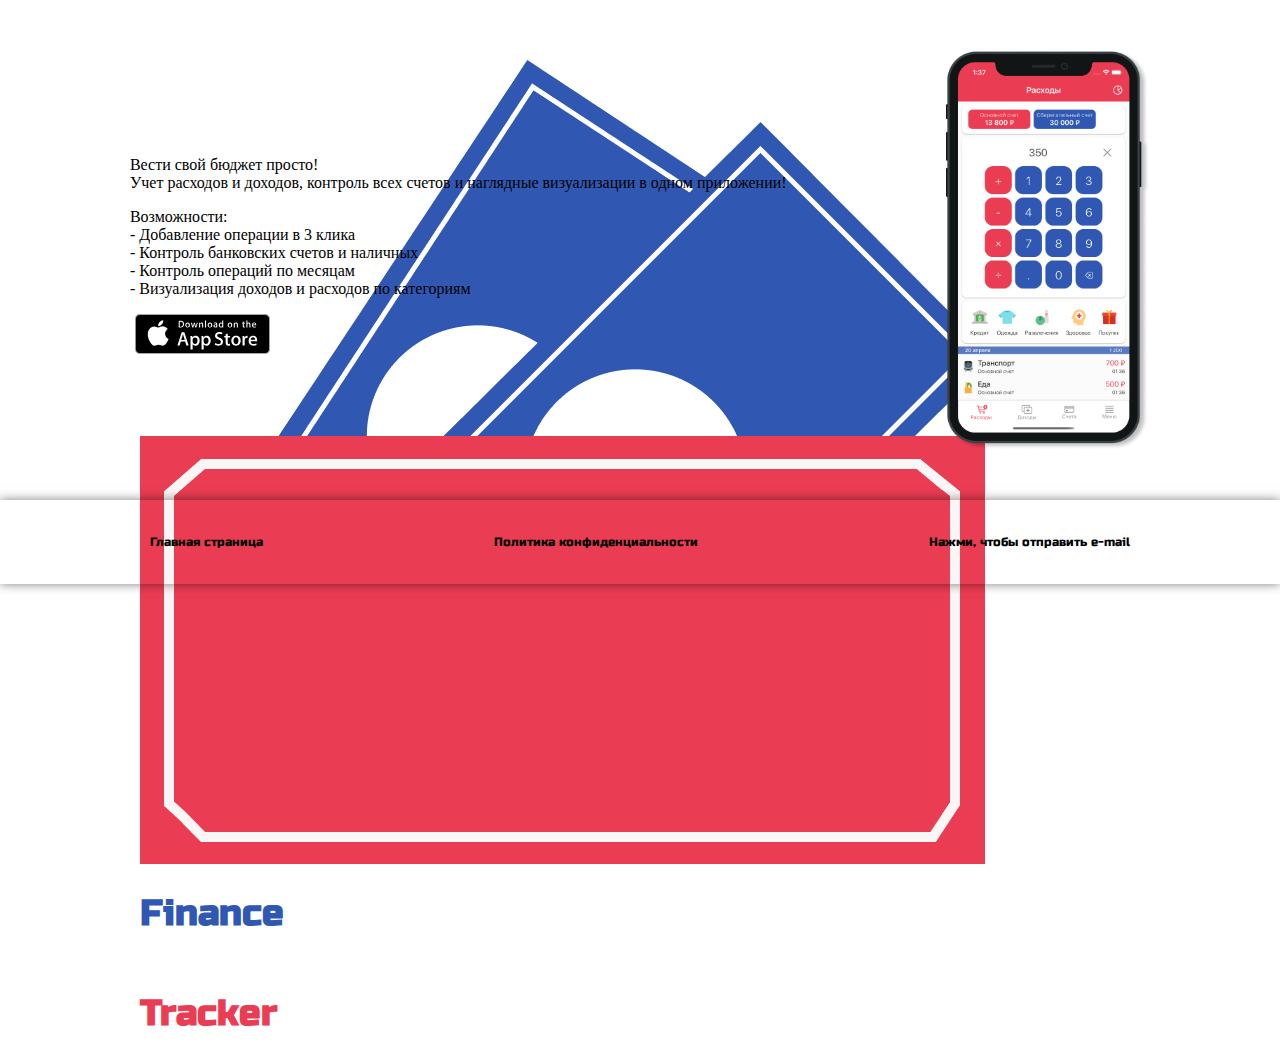
<file: index.html>
<html lang="en">
    <head>
        <meta charset="utf-8">
        <title>FinanceTracker by DmitriyEzhov</title>
        <link rel="stylesheet" href="./main.css">
        <link rel="preconnect" href="https://fonts.gstatic.com">
        <link href="https://fonts.googleapis.com/css2?family=Russo+One&display=swap" rel="stylesheet">
    </head>
    <body>
        <main>
            <div class="left_column">
                <div class="logo">
                    <img class="logo-img" src="./files/logo.png">
                    <h2 class="header header_blue">Finance</h2>
                    <h2 class="header header_pink">Tracker</h2>
                </div>
                <p class="description">Вести свой бюджет просто!<br>
                    Учет расходов и доходов, контроль всех счетов и наглядные визуализации в одном приложении!</p>
                <p class="description">Возможности:<br>
                    - Добавление операции в 3 клика<br>
                    - Контроль банковских счетов и наличных<br>
                    - Контроль операций по месяцам<br>
                    - Визуализация доходов и расходов по категориям<br>
                </p>
                <a href="https://apps.apple.com/ru/app/financetracker/id1563831984?l=en">
                    <img class="download" src="./files/appstore.svg">
                </a>
            </div>
            <div class="right_column">
                <img class="preview" src="files/1.png">
            </div>
        </main>
        <footer>
			<a href="./index.html">Главная страница</a>
			<a href="./policy-ru.html">Политика конфиденциальности</a>
            <a href="mailto:ezhovdm@icloud.com">Нажми, чтобы отправить e-mail</a>
        </footer>
    </body>
</html>
</file>
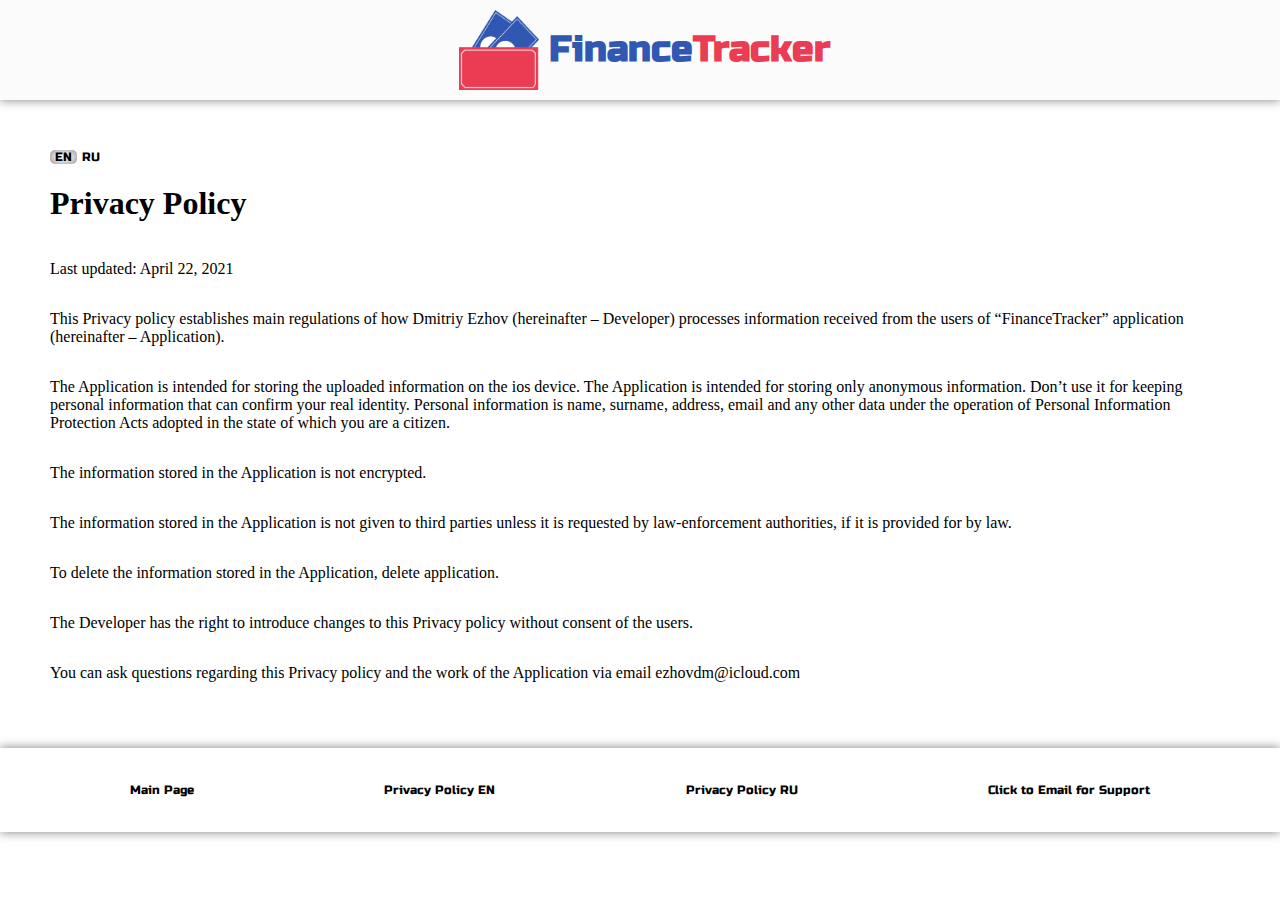
<file: policy-en.html>
<html lang="en">
    <head>
        <meta charset="utf-8">
        <title>FinanceTracker by DmitriyEzhov</title>
        <link rel="stylesheet" href="./main.css">
        <link rel="preconnect" href="https://fonts.gstatic.com">
        <link href="https://fonts.googleapis.com/css2?family=Russo+One&display=swap" rel="stylesheet">
    </head>
    <body>
        <header>
            <img class="logo" src="./files/logo.png">
            <h2 class="header header_blue">Finance</h2>
            <h2 class="header header_pink">Tracker</h2>
        </header>
        <main class="policy">
			<div class="toggle">
				<div class="active"><a href="./policy-en.html">EN</a></div>
				<a href="./policy-ru.html">RU</a>
			</div>
			<h1>Privacy Policy</h1>
			<p>Last updated: April 22, 2021</p>
			<p>This Privacy policy establishes main regulations of how Dmitriy Ezhov (hereinafter – Developer) processes information received from the users of “FinanceTracker” application (hereinafter – Application).</p>
			<p>The Application is intended for storing the uploaded information on the ios device. The Application is intended for storing only anonymous information. Don’t use it for keeping personal information that can confirm your real identity. Personal information is name, surname, address, email and any other data under the operation of Personal Information Protection Acts adopted in the state of which you are a citizen.</p>
			<p>The information stored in the Application is not encrypted.</p>
			<p>The information stored in the Application is not given to third parties unless it is requested by law-enforcement authorities, if it is provided for by law.</p>
			<p>To delete the information stored in the Application, delete application.</p>
			<p>The Developer has the right to introduce changes to this Privacy policy without consent of the users.</p>
			<p>You can ask questions regarding this Privacy policy and the work of the Application via email ezhovdm@icloud.com</p>
        </main>
        <footer>
			<a href="./index.html">Main Page</a>
			<a href="./policy-en.html">Privacy Policy EN</a>
			<a href="./policy-ru.html">Privacy Policy RU</a>
            <a href="mailto:ezhovdm@icloud.com">Click to Email for Support</a>
        </footer>
    </body>
</html>
</file>
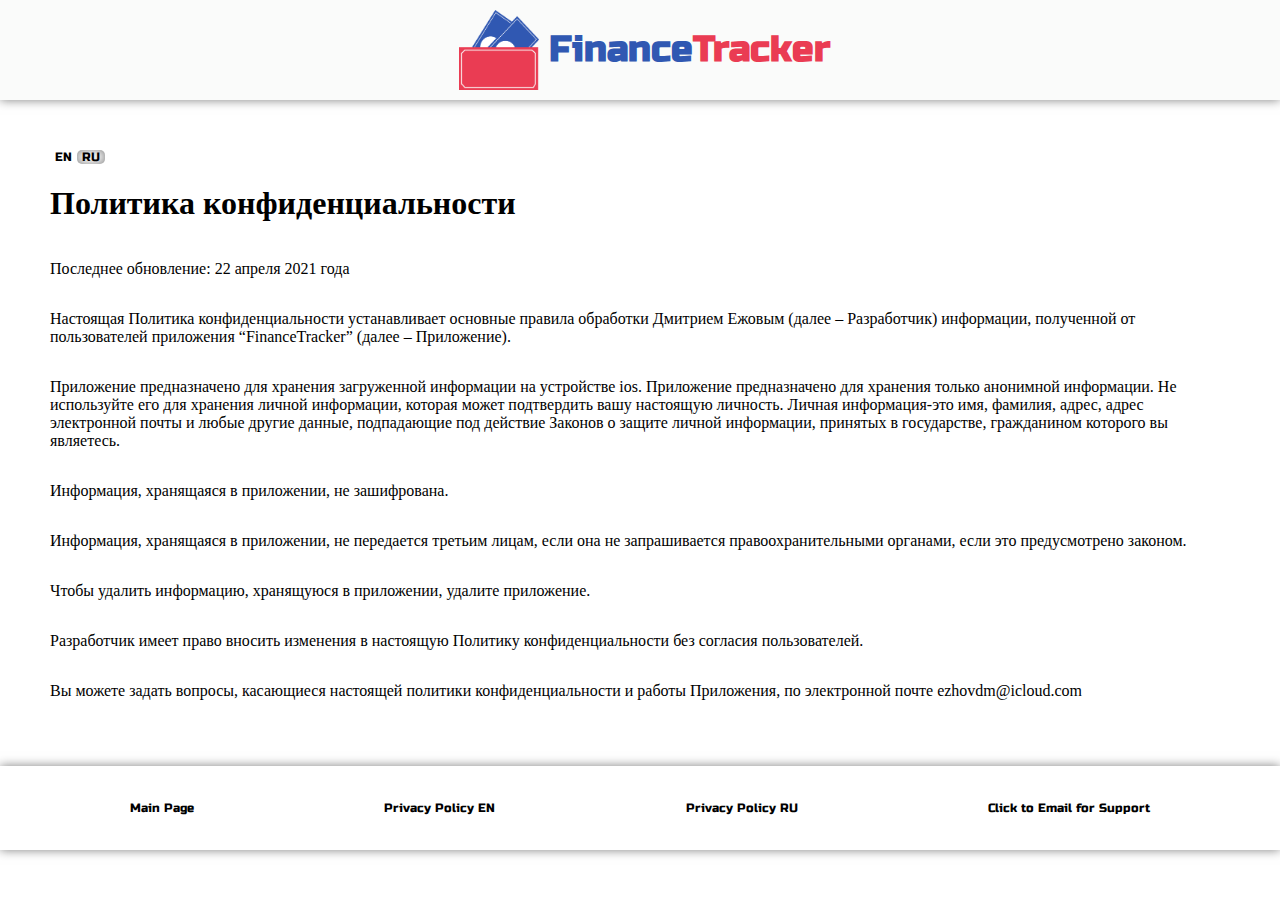
<file: policy-ru.html>
<html lang="en">
    <head>
        <meta charset="utf-8">
        <title>FinanceTracker by DmitriyEzhov</title>
        <link rel="stylesheet" href="./main.css">
        <link rel="preconnect" href="https://fonts.gstatic.com">
        <link href="https://fonts.googleapis.com/css2?family=Russo+One&display=swap" rel="stylesheet">
    </head>
    <body>
        <header>
            <img class="logo" src="./files/logo.png">
            <h2 class="header header_blue">Finance</h2>
            <h2 class="header header_pink">Tracker</h2>
        </header>
        <main class="policy">
			<div class="toggle">
				<a href="./policy-en.html">EN</a>
				<div class="active"><a href="./policy-ru.html">RU</a></div>
			</div>
			<h1>Политика конфиденциальности</h1>
			<p>Последнее обновление: 22 апреля 2021 года</p>
			<p>Настоящая Политика конфиденциальности устанавливает основные правила обработки Дмитрием Ежовым (далее – Разработчик) информации, полученной от пользователей приложения “FinanceTracker” (далее – Приложение).</p>
			<p>Приложение предназначено для хранения загруженной информации на устройстве ios. Приложение предназначено для хранения только анонимной информации. Не используйте его для хранения личной информации, которая может подтвердить вашу настоящую личность. Личная информация-это имя, фамилия, адрес, адрес электронной почты и любые другие данные, подпадающие под действие Законов о защите личной информации, принятых в государстве, гражданином которого вы являетесь.</p>
			<p>Информация, хранящаяся в приложении, не зашифрована.</p>
			<p>Информация, хранящаяся в приложении, не передается третьим лицам, если она не запрашивается правоохранительными органами, если это предусмотрено законом.</p>
			<p>Чтобы удалить информацию, хранящуюся в приложении, удалите приложение.</p>
			<p>Разработчик имеет право вносить изменения в настоящую Политику конфиденциальности без согласия пользователей.</p>
			<p>Вы можете задать вопросы, касающиеся настоящей политики конфиденциальности и работы Приложения, по электронной почте ezhovdm@icloud.com</p>
        </main>
        <footer>
			<a href="./index.html">Main Page</a>
			<a href="./policy-en.html">Privacy Policy EN</a>
			<a href="./policy-ru.html">Privacy Policy RU</a>
            <a href="mailto:ezhovdm@icloud.com">Click to Email for Support</a>
        </footer>
    </body>
</html>
</file>
<file: main.css>
body {
    padding: 0;
    margin: 0;
	display: flex;
	flex-direction: column;
	justify-content: space-between;
}

header {
    background-color: #FAFBFA;
    box-shadow: 0 0 10px rgba(0,0,0,0.5);
    display: flex;
    justify-content: center;
}

.logo {
    height: 80px;
    width: 80px;
    margin: 10px;
}

.header {
    margin: 0;
    height: 100px;
    font-size: 36px;
    line-height: 100px;
    font-family: 'Russo One', Roboto, sans-serif;
}

.header_blue {
    color: #3058B2;
}

.header_pink {
    color: #EA3C53;
}

main {
    display: flex;
    justify-content: space-around;
    margin: 50px;
}

.policy {
    display: flex;
    justify-content: center;
    flex-direction: column;
}

.preview {
    height: 400px;
}

footer {
	box-shadow: 0 0 10px rgba(0,0,0,0.5);
    display: flex;
    justify-content: space-around;
	padding: 35px;
}

.active {
	border-radius: 5px;
	box-shadow: inset 0 0 10px rgba(0,0,0,0.5);
}

.toggle {
    display: flex;
}

a {
    font-size: 12px;
    font-family: 'Russo One', Roboto, sans-serif;
    color: black;
    text-decoration-line: none;
	margin: 0 5px;
}
</file>
